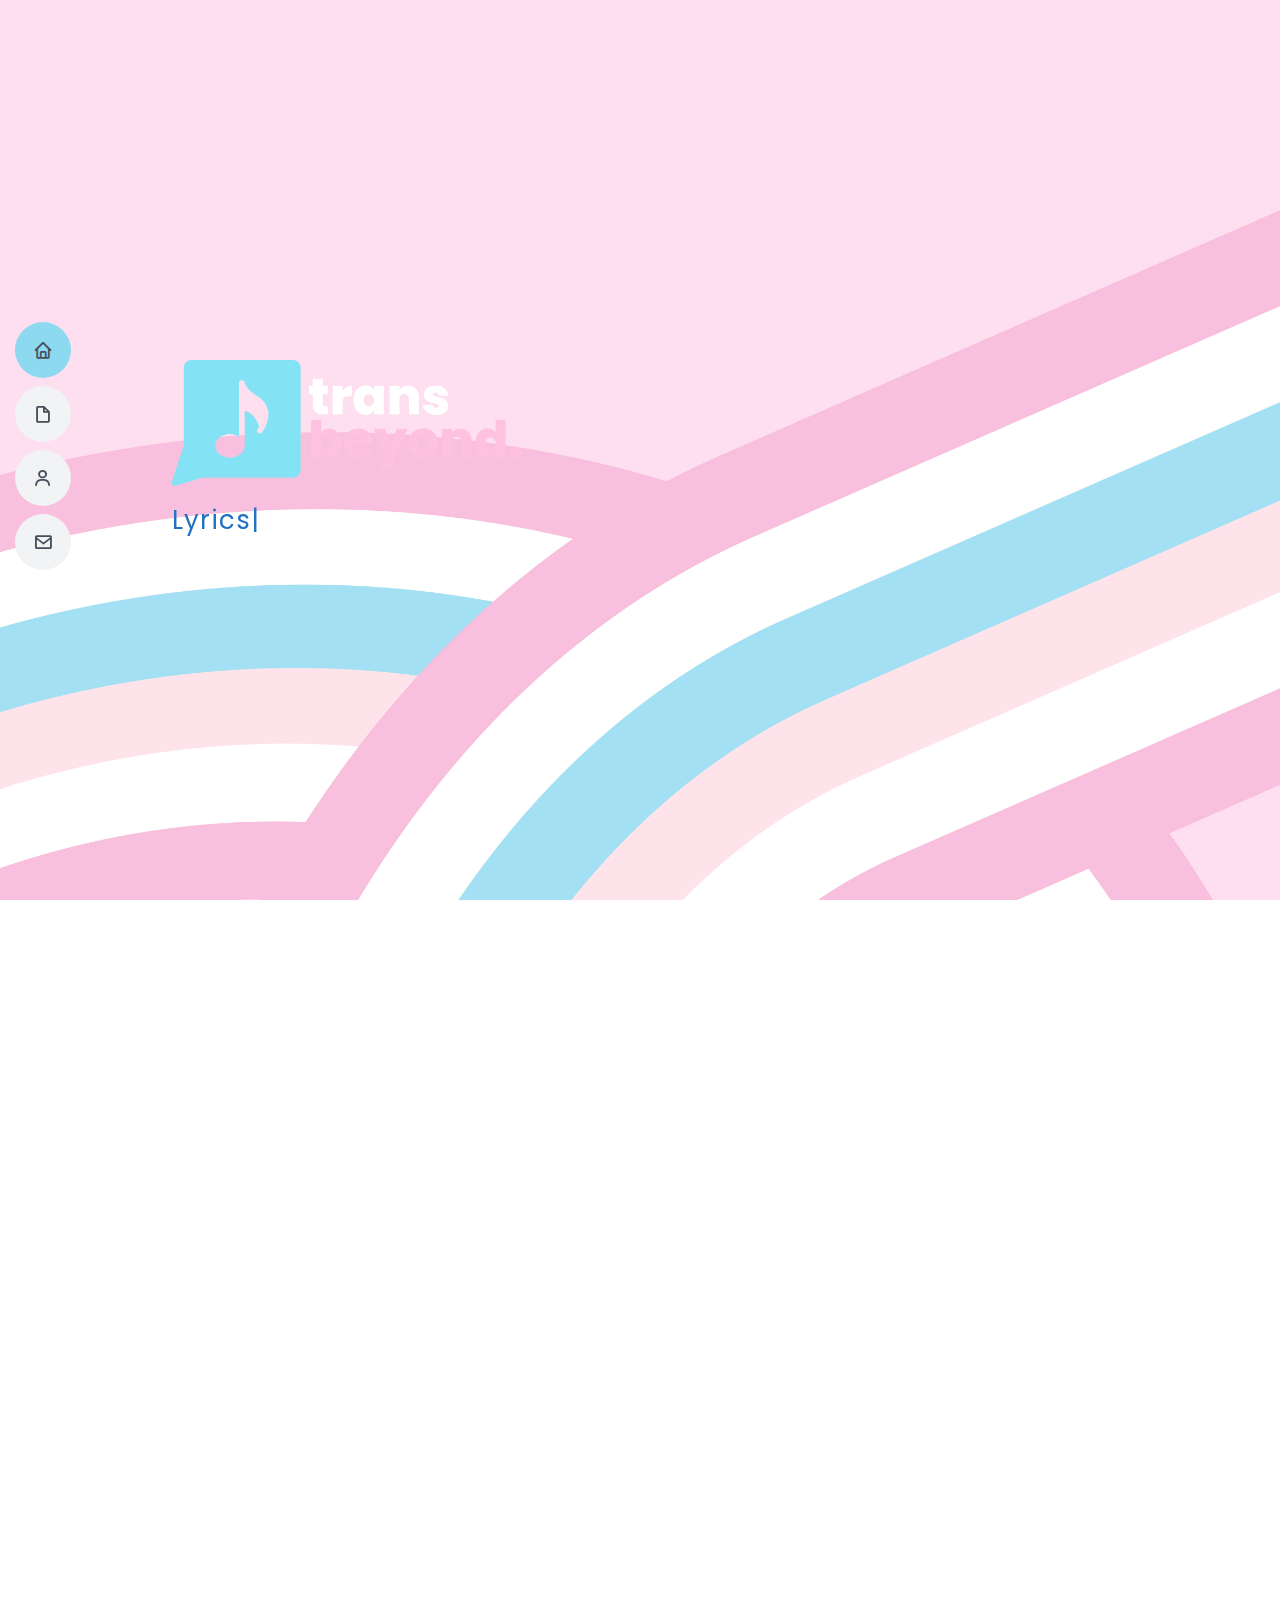
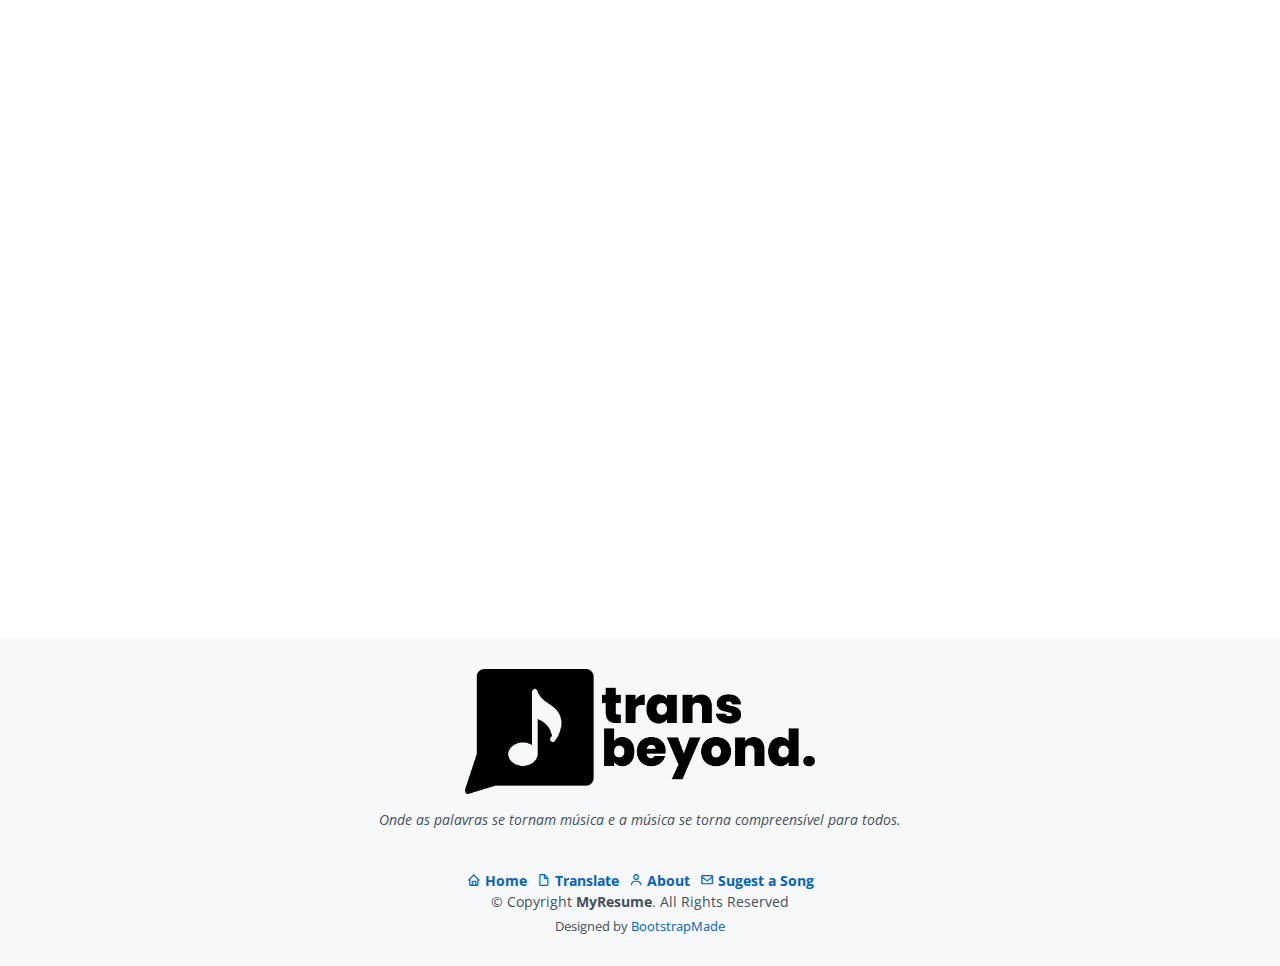
<file: index.html>
<!DOCTYPE html>
<html lang="en">

<head>
  <meta charset="utf-8">
  <meta content="width=device-width, initial-scale=1.0" name="viewport">

  <title>MyResume Bootstrap Template - Index</title>
  <meta content="" name="description">
  <meta content="" name="keywords">

  <!-- Favicons -->
  <link href="assets/img/favicon.png" rel="icon">
  <link href="assets/img/apple-touch-icon.png" rel="apple-touch-icon">

  <!-- Google Fonts -->
  <link href="https://fonts.googleapis.com/css?family=Open+Sans:300,300i,400,400i,600,600i,700,700i|Raleway:300,300i,400,400i,500,500i,600,600i,700,700i|Poppins:300,300i,400,400i,500,500i,600,600i,700,700i" rel="stylesheet">
  <link rel="preconnect" href="https://fonts.googleapis.com">
  <link rel="preconnect" href="https://fonts.gstatic.com" crossorigin>
  <link href="https://fonts.googleapis.com/css2?family=Bree+Serif&display=swap" rel="stylesheet">
  <link rel="preconnect" href="https://fonts.googleapis.com">
  <link rel="preconnect" href="https://fonts.gstatic.com" crossorigin>
  <link href="https://fonts.googleapis.com/css2?family=Roboto+Slab:wght@100;200;300;400;500;600;700;800;900&display=swap" rel="stylesheet">

  <!-- Vendor CSS Files -->
  <link href="assets/vendor/aos/aos.css" rel="stylesheet">
  <link href="assets/vendor/bootstrap/css/bootstrap.min.css" rel="stylesheet">
  <link href="assets/vendor/bootstrap-icons/bootstrap-icons.css" rel="stylesheet">
  <link href="assets/vendor/boxicons/css/boxicons.min.css" rel="stylesheet">
  <link href="assets/vendor/glightbox/css/glightbox.min.css" rel="stylesheet">
  <link href="assets/vendor/swiper/swiper-bundle.min.css" rel="stylesheet">

  <!-- Template Main CSS File -->
  <link href="assets/css/style.css" rel="stylesheet">

  <!-- =======================================================
  * Template Name: MyResume
  * Updated: Jun 13 2023 with Bootstrap v5.3.0
  * Template URL: https://bootstrapmade.com/free-html-bootstrap-template-my-resume/
  * Author: BootstrapMade.com
  * License: https://bootstrapmade.com/license/
  ======================================================== -->
</head>

<body>

  <!-- ======= Mobile nav toggle button ======= -->
  <!-- <button type="button" class="mobile-nav-toggle d-xl-none"><i class="bi bi-list mobile-nav-toggle"></i></button> -->
  <i class="bi bi-list mobile-nav-toggle d-lg-none"></i>
  <!-- ======= Header ======= -->
  <header id="header" class="d-flex flex-column justify-content-center">

    <nav id="navbar" class="navbar nav-menu">
      <ul>
        <li><a href="#hero" class="nav-link scrollto active"><i class="bx bx-home"></i> <span>Home</span></a></li>
        <li><a href="#translate" class="nav-link scrollto"><i class="bx bx-file-blank"></i> <span>Translate</span></a></li>
        <li><a href="#about" class="nav-link scrollto"><i class="bx bx-user"></i> <span>About</span></a></li>
        <li><a href="#sugest_a_song" class="nav-link scrollto"><i class="bx bx-envelope"></i> <span>Sugest a Song</span></a></li>
      </ul>
    </nav><!-- .nav-menu -->

  </header><!-- End Header -->

  <!-- ======= Hero Section ======= -->
  <section id="hero" class="d-flex flex-column justify-content-center">
    <div class="container" data-aos="zoom-in" data-aos-delay="100">
      <h1><img class="logo" src="assets/img/transbeyond-logo-1.png" alt=""></h1>
      <p><span class="typed" data-typed-items="Lyrics, Music, Translate, Language"></span></p>
    </div>
  </section><!-- End Hero -->

  <main id="main">

    <!-- ======= Resume Section ======= -->
    <section id="translate" class="translate">
      <div class="container d-flex" data-aos="fade-up">
        <div class="card" style="width: 18rem; margin-right: 2rem;">
          <img class="card-img-top" src="assets/img/maxresdefault.jpg" alt="Card image cap">
          <div class="card-body">
            <h5 class="card-title">I'm Still Standing</h5>
            <p class="card-text">Elton John</p>
            <a href="still-standing.html" class="btn btn-primary">Lyrics</a>
          </div>
        </div>
        <div class="card" style="width: 18rem; margin-right: 2rem;">
          <img class="card-img-top" src="assets/img/maxresdefault.jpg" alt="Card image cap">
          <div class="card-body">
            <h5 class="card-title">I'm Still Standing</h5>
            <p class="card-text">Elton John</p>
            <a href="still-standing.html" class="btn btn-primary">Lyrics</a>
          </div>
        </div>
        <div class="card" style="width: 18rem;">
          <img class="card-img-top" src="assets/img/maxresdefault.jpg" alt="Card image cap">
          <div class="card-body">
            <h5 class="card-title">I'm Still Standing</h5>
            <p class="card-text">Elton John</p>
            <a href="still-standing.html" class="btn btn-primary">Lyrics</a>
          </div>
        </div>
      </div>
    </section><!-- End Resume Section -->

    <!-- ======= About Section ======= -->
    <section id="about" class="about">
      <div class="container" data-aos="fade-up">

        <div class="section-title">
          <h2>About / Sobre</h2>
          <p>Bem-vindo ao Trans Beyond: seu destino definitivo para tradução de letras de músicas!<br> Seja você um amante de música que deseja entender as letras de suas canções favoritas ou um artista que busca conectar-se com uma audiência global, estamos aqui para ajudar.</p>
            
          <p>No Trans Beyond, acreditamos que a música é uma linguagem universal que une pessoas de diferentes culturas e origens.<br> No entanto, muitas vezes nos deparamos com a barreira do idioma ao tentar compreender completamente a mensagem transmitida por nossos artistas preferidos.<br> É por isso que criamos este site com o objetivo de tornar a música mais acessível e compreensível para todos.</p>
            
          <p>Trans Beyond: onde as palavras se tornam música e a música se torna compreensível para todos.<br> Junte-se a nós nessa jornada transcendente e descubra a beleza das letras de músicas em qualquer idioma!</p>
        </div>

      </div>
    </section><!-- End About Section -->

    <!-- ======= Contact Section ======= -->
    <section id="sugest_a_song" class="sugest_a_song">
      <div class="container" data-aos="fade-up">

        <div class="section-title">
          <h2>Sugest a Song</h2>
        </div>

        <div class="row mt-1">

          <div class="col-lg-4">
            <div class="info">
              <div class="address">
                <i class="bi bi-geo-alt"></i>
                <h4>Location:</h4>
                <p>RN-288 s/n, Nova, Caicó - RN</p>
              </div>

              <div class="email">
                <i class="bi bi-envelope"></i>
                <h4>Email:</h4>
                <p>transbeyond@mail.com</p>
              </div>

            </div>

          </div>

          <div class="col-lg-8 mt-5 mt-lg-0">

            <form action="forms/contact.php" method="post" role="form" class="php-email-form">
              <div class="row">
                <div class="col-md-6 form-group">
                  <input type="text" name="name" class="form-control" id="name" placeholder="Your Name" required>
                </div>
                <div class="col-md-6 form-group mt-3 mt-md-0">
                  <input type="email" class="form-control" name="email" id="email" placeholder="Your Email" required>
                </div>
              </div>
              <div class="form-group mt-3">
                <input type="text" class="form-control" name="subject" id="subject" placeholder="Name of the song" required>
              </div>
              <div class="my-3">
                <div class="loading">Loading</div>
                <div class="error-message"></div>
                <div class="sent-message">Your message has been sent. Thank you!</div>
              </div>
              <div class="text-center"><button class="button" type="submit">Send Message</button></div>
            </form>

          </div>

        </div>

      </div>
    </section><!-- End Contact Section -->

  </main><!-- End #main -->

  <!-- ======= Footer ======= -->
  <footer id="footer">
    <div class="container">
      <h3><img class="logo" src="assets/img/transbeyond-logo-3.png" alt=""></h3>
      <p>Onde as palavras se tornam música e a música se torna compreensível para todos.</p>
      <div class="d-flex">
        <a href="#hero" class="bold margin"><i class="bx bx-home"></i> <span>Home</span></a>
        <a href="#translate" class="bold margin"><i class="bx bx-file-blank"></i> <span>Translate</span></a>
        <a href="#about" class="bold margin"><i class="bx bx-user"></i> <span>About</span></a>
        <a href="#sugest_a_song" class="bold "><i class="bx bx-envelope"></i> <span>Sugest a Song</span></a>
      </div>
      <div class="copyright">
        &copy; Copyright <strong><span>MyResume</span></strong>. All Rights Reserved
      </div>
      <div class="credits">
        <!-- All the links in the footer should remain intact. -->
        <!-- You can delete the links only if you purchased the pro version. -->
        <!-- Licensing information: [license-url] -->
        <!-- Purchase the pro version with working PHP/AJAX contact form: https://bootstrapmade.com/free-html-bootstrap-template-my-resume/ -->
        Designed by <a href="https://bootstrapmade.com/">BootstrapMade</a>
      </div>
    </div>
  </footer><!-- End Footer -->

  <div id="preloader"></div>
  <a href="#" class="back-to-top d-flex align-items-center justify-content-center"><i class="bi bi-arrow-up-short"></i></a>

  <!-- Vendor JS Files -->
  <script src="assets/vendor/purecounter/purecounter_vanilla.js"></script>
  <script src="assets/vendor/aos/aos.js"></script>
  <script src="assets/vendor/bootstrap/js/bootstrap.bundle.min.js"></script>
  <script src="assets/vendor/glightbox/js/glightbox.min.js"></script>
  <script src="assets/vendor/isotope-layout/isotope.pkgd.min.js"></script>
  <script src="assets/vendor/swiper/swiper-bundle.min.js"></script>
  <script src="assets/vendor/typed.js/typed.umd.js"></script>
  <script src="assets/vendor/waypoints/noframework.waypoints.js"></script>
  <script src="assets/vendor/php-email-form/validate.js"></script>

  <!-- Template Main JS File -->
  <script src="assets/js/main.js"></script>

</body>

</html>
</file>
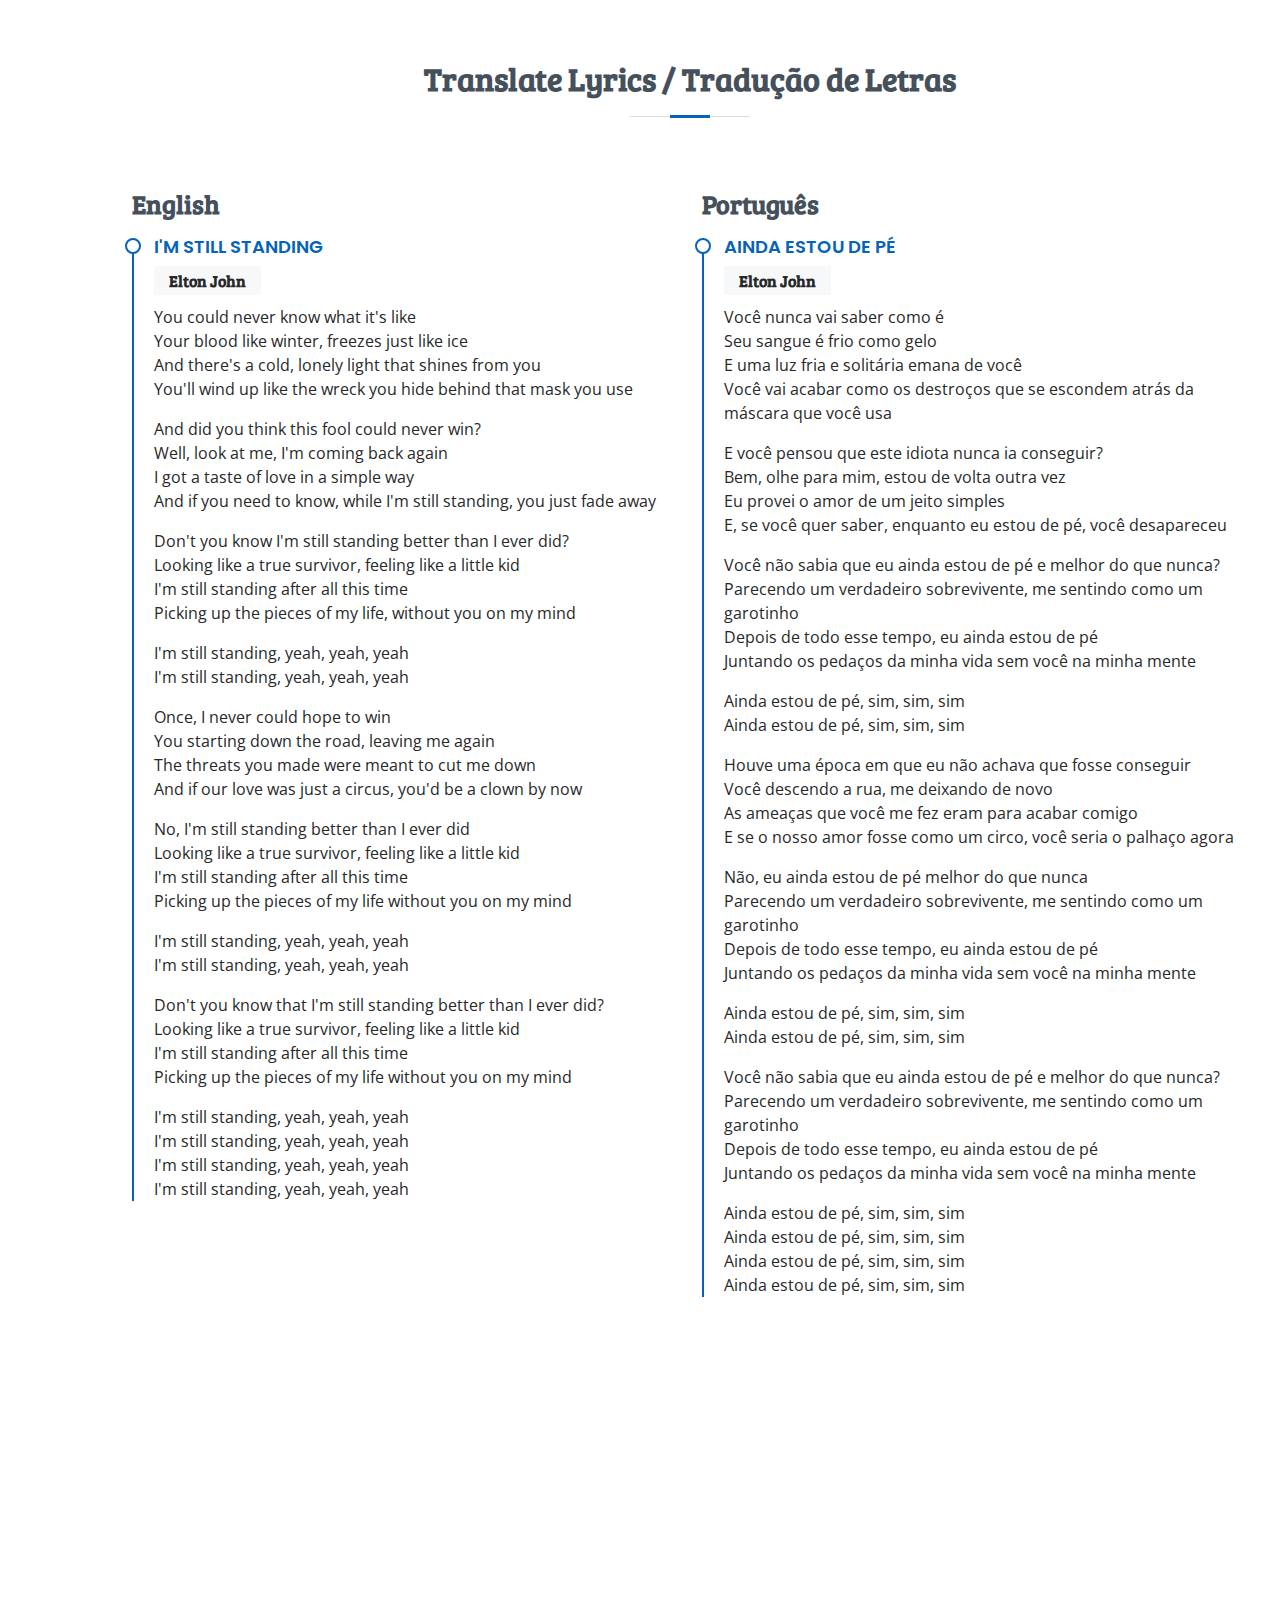
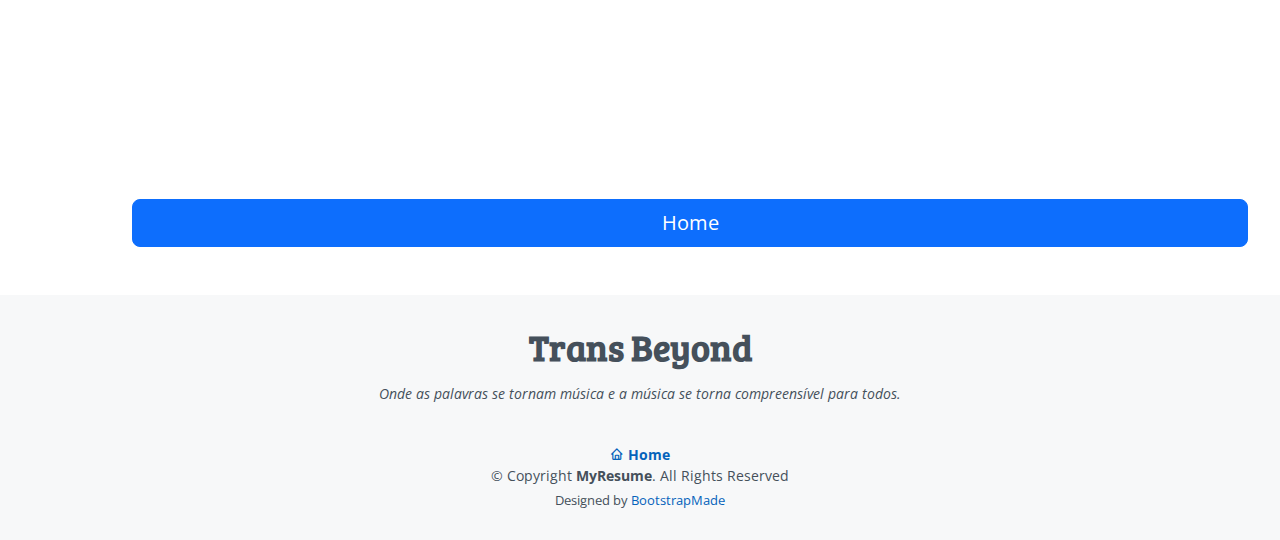
<file: still-standing.html>
<!DOCTYPE html>
<html lang="en">

<head>
  <meta charset="utf-8">
  <meta content="width=device-width, initial-scale=1.0" name="viewport">

  <title>MyResume Bootstrap Template - Index</title>
  <meta content="" name="description">
  <meta content="" name="keywords">

  <!-- Favicons -->
  <link href="assets/img/favicon.png" rel="icon">
  <link href="assets/img/apple-touch-icon.png" rel="apple-touch-icon">

  <!-- Google Fonts -->
  <link href="https://fonts.googleapis.com/css?family=Open+Sans:300,300i,400,400i,600,600i,700,700i|Raleway:300,300i,400,400i,500,500i,600,600i,700,700i|Poppins:300,300i,400,400i,500,500i,600,600i,700,700i" rel="stylesheet">
  <link rel="preconnect" href="https://fonts.googleapis.com">
  <link rel="preconnect" href="https://fonts.gstatic.com" crossorigin>
  <link href="https://fonts.googleapis.com/css2?family=Bree+Serif&display=swap" rel="stylesheet">
  <link rel="preconnect" href="https://fonts.googleapis.com">
  <link rel="preconnect" href="https://fonts.gstatic.com" crossorigin>
  <link href="https://fonts.googleapis.com/css2?family=Roboto+Slab:wght@100;200;300;400;500;600;700;800;900&display=swap" rel="stylesheet">

  <!-- Vendor CSS Files -->
  <link href="assets/vendor/aos/aos.css" rel="stylesheet">
  <link href="assets/vendor/bootstrap/css/bootstrap.min.css" rel="stylesheet">
  <link href="assets/vendor/bootstrap-icons/bootstrap-icons.css" rel="stylesheet">
  <link href="assets/vendor/boxicons/css/boxicons.min.css" rel="stylesheet">
  <link href="assets/vendor/glightbox/css/glightbox.min.css" rel="stylesheet">
  <link href="assets/vendor/swiper/swiper-bundle.min.css" rel="stylesheet">

  <!-- Template Main CSS File -->
  <link href="assets/css/style.css" rel="stylesheet">

  <!-- =======================================================
  * Template Name: MyResume
  * Updated: Jun 13 2023 with Bootstrap v5.3.0
  * Template URL: https://bootstrapmade.com/free-html-bootstrap-template-my-resume/
  * Author: BootstrapMade.com
  * License: https://bootstrapmade.com/license/
  ======================================================== -->
</head>

<body>

  <!-- ======= Mobile nav toggle button ======= -->
  <!-- <button type="button" class="mobile-nav-toggle d-xl-none"><i class="bi bi-list mobile-nav-toggle"></i></button> -->
  <i class="bi bi-list mobile-nav-toggle d-lg-none"></i>
  <main id="main">

    <!-- ======= Resume Section ======= -->
    <section id="resume" class="resume">
      <div class="container" data-aos="fade-up">

        <div class="section-title">
          <h2>Translate Lyrics / Tradução de Letras</h2>
        </div>

        <div class="row">
          <div class="col-lg-6">
            <h3 class="resume-title">English</h3>
            <div class="resume-item pb-0">
              <h4>I'm Still Standing</h4>
              <h5>Elton John</h5>
              <p>
                You could never know what it's like<br>
                Your blood like winter, freezes just like ice<br>
                And there's a cold, lonely light that shines from you<br>
                You'll wind up like the wreck you hide behind that mask you use<br>
              </p>
              <p>
                And did you think this fool could never win?<br>
                Well, look at me, I'm coming back again<br>
                I got a taste of love in a simple way<br>
                And if you need to know, while I'm still standing, you just fade away<br>
              </p>
              <p>
                Don't you know I'm still standing better than I ever did?<br>
                Looking like a true survivor, feeling like a little kid<br>
                I'm still standing after all this time<br>
                Picking up the pieces of my life, without you on my mind<br>
              </p>
              <p>
                I'm still standing, yeah, yeah, yeah<br>
                I'm still standing, yeah, yeah, yeah<br>
              </p>
              <p>
                Once, I never could hope to win<br>
                You starting down the road, leaving me again<br>
                The threats you made were meant to cut me down<br>
                And if our love was just a circus, you'd be a clown by now<br>
              </p>
              <p>
                No, I'm still standing better than I ever did<br>
                Looking like a true survivor, feeling like a little kid<br>
                I'm still standing after all this time<br>
                Picking up the pieces of my life without you on my mind<br>
              </p>
              <p>
                I'm still standing, yeah, yeah, yeah<br>
                I'm still standing, yeah, yeah, yeah<br>
              </p>
              <p>
                Don't you know that I'm still standing better than I ever did?<br>
                Looking like a true survivor, feeling like a little kid<br>
                I'm still standing after all this time<br>
                Picking up the pieces of my life without you on my mind<br>
              </p>
              <p>
                I'm still standing, yeah, yeah, yeah<br>
                I'm still standing, yeah, yeah, yeah<br>
                I'm still standing, yeah, yeah, yeah<br>
                I'm still standing, yeah, yeah, yeah<br>
              </p>
            </div>
          </div>

          <div class="col-lg-6">
            <h3 class="resume-title">Português</h3>
            <div class="resume-item">
              <h4>Ainda Estou de Pé</h4>
              <h5>Elton John</h5>
              <p>
                Você nunca vai saber como é<br>
                Seu sangue é frio como gelo<br>
                E uma luz fria e solitária emana de você<br>
                Você vai acabar como os destroços que se escondem atrás da máscara que você usa<br>
              </p>
              <p>
                E você pensou que este idiota nunca ia conseguir?<br>
                Bem, olhe para mim, estou de volta outra vez<br>
                Eu provei o amor de um jeito simples<br>
                E, se você quer saber, enquanto eu estou de pé, você desapareceu<br>
              </p>
              <p>
                Você não sabia que eu ainda estou de pé e melhor do que nunca?<br>
                Parecendo um verdadeiro sobrevivente, me sentindo como um garotinho<br>
                Depois de todo esse tempo, eu ainda estou de pé<br>
                Juntando os pedaços da minha vida sem você na minha mente<br>
              </p>
              <p>
                Ainda estou de pé, sim, sim, sim<br>
                Ainda estou de pé, sim, sim, sim<br>
              </p>
              <p>
                Houve uma época em que eu não achava que fosse conseguir<br>
                Você descendo a rua, me deixando de novo<br>
                As ameaças que você me fez eram para acabar comigo<br>
                E se o nosso amor fosse como um circo, você seria o palhaço agora<br>
              </p>
              <p>
                Não, eu ainda estou de pé melhor do que nunca<br>
                Parecendo um verdadeiro sobrevivente, me sentindo como um garotinho<br>
                Depois de todo esse tempo, eu ainda estou de pé<br>
                Juntando os pedaços da minha vida sem você na minha mente<br>
              </p>
              <p>
                Ainda estou de pé, sim, sim, sim<br>
                Ainda estou de pé, sim, sim, sim<br>
              </p>
              <p>
                Você não sabia que eu ainda estou de pé e melhor do que nunca?<br>
                Parecendo um verdadeiro sobrevivente, me sentindo como um garotinho<br>
                Depois de todo esse tempo, eu ainda estou de pé<br>
                Juntando os pedaços da minha vida sem você na minha mente<br>
              </p>
              <p>
                Ainda estou de pé, sim, sim, sim<br>
                Ainda estou de pé, sim, sim, sim<br>
                Ainda estou de pé, sim, sim, sim<br>
                Ainda estou de pé, sim, sim, sim<br>
              </p>
            </div>
          </div>
        </div>

      </div>
    </section><!-- End Resume Section -->

    <div class="container">
      <iframe width="100%" height="420" src="https://www.youtube.com/embed/ZHwVBirqD2s" title="Elton John - I&#39;m Still Standing" frameborder="0" allow="accelerometer; autoplay; clipboard-write; encrypted-media; gyroscope; picture-in-picture; web-share" allowfullscreen></iframe>
      <a href="index.html" class="btn btn-primary btn-lg btn-block mb-5" style="width: 100%;">Home</a>
    </div>

  </main><!-- End #main -->

  <!-- ======= Footer ======= -->
  <footer id="footer">
    <div class="container">
      <h3>Trans Beyond</h3>
      <p>Onde as palavras se tornam música e a música se torna compreensível para todos.</p>
      <div class="d-flex">
        <a href="index.html#hero" class="bold "><i class="bx bx-home"></i> <span>Home</span></a>
      </div>
      <div class="copyright">
        &copy; Copyright <strong><span>MyResume</span></strong>. All Rights Reserved
      </div>
      <div class="credits">
        <!-- All the links in the footer should remain intact. -->
        <!-- You can delete the links only if you purchased the pro version. -->
        <!-- Licensing information: [license-url] -->
        <!-- Purchase the pro version with working PHP/AJAX contact form: https://bootstrapmade.com/free-html-bootstrap-template-my-resume/ -->
        Designed by <a href="https://bootstrapmade.com/">BootstrapMade</a>
      </div>
    </div>
  </footer><!-- End Footer -->

  <div id="preloader"></div>
  <a href="#" class="back-to-top d-flex align-items-center justify-content-center"><i class="bi bi-arrow-up-short"></i></a>

  <!-- Vendor JS Files -->
  <script src="assets/vendor/purecounter/purecounter_vanilla.js"></script>
  <script src="assets/vendor/aos/aos.js"></script>
  <script src="assets/vendor/bootstrap/js/bootstrap.bundle.min.js"></script>
  <script src="assets/vendor/glightbox/js/glightbox.min.js"></script>
  <script src="assets/vendor/isotope-layout/isotope.pkgd.min.js"></script>
  <script src="assets/vendor/swiper/swiper-bundle.min.js"></script>
  <script src="assets/vendor/typed.js/typed.umd.js"></script>
  <script src="assets/vendor/waypoints/noframework.waypoints.js"></script>
  <script src="assets/vendor/php-email-form/validate.js"></script>

  <!-- Template Main JS File -->
  <script src="assets/js/main.js"></script>

</body>

</html>
</file>
<file: assets/css/style.css>
/**
* Template Name: MyResume
* Updated: Jun 13 2023 with Bootstrap v5.3.0
* Template URL: https://bootstrapmade.com/free-html-bootstrap-template-my-resume/
* Author: BootstrapMade.com
* License: https://bootstrapmade.com/license/
*/

/*--------------------------------------------------------------
# General
--------------------------------------------------------------*/
body {
  font-family: "Open Sans", sans-serif;
  color: #272829;
}

a {
  color: #0563bb;
  text-decoration: none;
}

a:hover {
  color: #067ded;
  text-decoration: none;
}

h1,
h2,
h3,
h4,
h5,
h6 {
  font-family: 'Bree Serif', serif;
}

/*--------------------------------------------------------------
# Back to top button
--------------------------------------------------------------*/
.back-to-top {
  position: fixed;
  visibility: hidden;
  opacity: 0;
  right: 15px;
  bottom: 15px;
  z-index: 996;
  background: #0563bb;
  width: 40px;
  height: 40px;
  border-radius: 50px;
  transition: all 0.4s;
}

.back-to-top i {
  font-size: 28px;
  color: #fff;
  line-height: 0;
}

.back-to-top:hover {
  background: #0678e3;
  color: #fff;
}

.back-to-top.active {
  visibility: visible;
  opacity: 1;
}

/*--------------------------------------------------------------
# Preloader
--------------------------------------------------------------*/
#preloader {
  position: fixed;
  top: 0;
  left: 0;
  right: 0;
  bottom: 0;
  z-index: 9999;
  overflow: hidden;
  background: #fff;
}

#preloader:before {
  content: "";
  position: fixed;
  top: calc(50% - 30px);
  left: calc(50% - 30px);
  border: 6px solid #0563bb;
  border-top-color: #fff;
  border-bottom-color: #fff;
  border-radius: 50%;
  width: 60px;
  height: 60px;
  animation: animate-preloader 1s linear infinite;
}

@keyframes animate-preloader {
  0% {
    transform: rotate(0deg);
  }

  100% {
    transform: rotate(360deg);
  }
}

/*--------------------------------------------------------------
# Disable aos animation delay on mobile devices
--------------------------------------------------------------*/
@media screen and (max-width: 768px) {
  [data-aos-delay] {
    transition-delay: 0 !important;
  }
}

/*--------------------------------------------------------------
# Header
--------------------------------------------------------------*/
.logo {
  width: 350px;
}

.button {
  font-family: "Poppins", sans-serif;
  font-weight: 500;
  font-size: 14px;
  letter-spacing: 1px;
  display: inline-block;
  padding: 10px 32px;
  border-radius: 50px;
  transition: 0.5s;
  margin: 10px;
  border: 2px solid #0563bb;
  color: #0563bb;
}

#header {
  position: fixed;
  top: 0;
  left: 0;
  bottom: 0;
  z-index: 9997;
  transition: all 0.5s;
  padding: 15px;
  overflow-y: auto;
}

@media (max-width: 991px) {
  #header {
    width: 300px;
    background: #fff;
    border-right: 1px solid #e6e9ec;
    left: -300px;
  }
}

@media (min-width: 991px) {
  #main {
    margin-left: 100px;
  }
}

/*--------------------------------------------------------------
# Navigation Menu
--------------------------------------------------------------*/
/**
* Desktop Navigation 
*/
.d-flex {
  display: flex;
  justify-content: center;
  align-items: center;
}

.bold {
  font-weight: bold;
}

.margin {
  margin-right: 10px;
}

.nav-menu {
  padding: 0;
  display: block;
}

.nav-menu * {
  margin: 0;
  padding: 0;
  list-style: none;
}

.nav-menu>ul>li {
  position: relative;
  white-space: nowrap;
}

.nav-menu a,
.nav-menu a:focus {
  display: flex;
  align-items: center;
  color: #45505b;
  padding: 10px 18px;
  margin-bottom: 8px;
  transition: 0.3s;
  font-size: 15px;
  border-radius: 50px;
  background: #f2f3f5;
  height: 56px;
  width: 100%;
  overflow: hidden;
  transition: 0.3s;
}

.nav-menu a i,
.nav-menu a:focus i {
  font-size: 20px;
}

.nav-menu a span,
.nav-menu a:focus span {
  padding: 0 5px 0 7px;
  color: #45505b;
}

@media (min-width: 992px) {

  .nav-menu a,
  .nav-menu a:focus {
    width: 56px;
  }

  .nav-menu a span,
  .nav-menu a:focus span {
    display: none;
    color: #fff;
  }
}

.nav-menu a:hover,
.nav-menu .active,
.nav-menu .active:focus,
.nav-menu li:hover>a {
  color: #45505B;
  background: #8DD9F0;
}

.nav-menu a:hover span,
.nav-menu .active span,
.nav-menu .active:focus span,
.nav-menu li:hover>a span {
  color: #45505B;
}

.nav-menu a:hover,
.nav-menu li:hover>a {
  width: 100%;
  color: #45505B;
}

.nav-menu a:hover span,
.nav-menu li:hover>a span {
  display: block;
}

/**
* Mobile Navigation 
*/
.mobile-nav-toggle {
  position: fixed;
  right: 10px;
  top: 10px;
  z-index: 9998;
  border: 0;
  background: none;
  font-size: 28px;
  transition: all 0.4s;
  outline: none !important;
  line-height: 0;
  cursor: pointer;
  border-radius: 50px;
  padding: 5px;
}

.mobile-nav-toggle i {
  color: #45505b;
}

.mobile-nav-active {
  overflow: hidden;
}

.mobile-nav-active #header {
  left: 0;
}

.mobile-nav-active .mobile-nav-toggle {
  color: #45505b;
  background-color: #2372C1;
}

/*--------------------------------------------------------------
# Hero Section
--------------------------------------------------------------*/
#hero {
  width: 100%;
  height: 100vh;
  background: url("../img/hero-bg.jpg") top right no-repeat;
  background-size: cover;
  position: relative;
}

@media (min-width: 992px) {
  #hero {
    padding-left: 160px;
  }
}

#hero:before {
  content: "";
  background: rgba(255, 255, 255, 0.2);
  position: absolute;
  bottom: 0;
  top: 0;
  left: 0;
  right: 0;
}

#hero h1 {
  margin: 0;
  font-size: 64px;
  font-weight: 700;
  line-height: 56px;
  color: #45505b;
}

#hero p {
  color: #45505b;
  margin: 15px 0 0 0;
  font-size: 26px;
  font-family: "Poppins", sans-serif;
}

#hero p span {
  color: #2372C1;
  letter-spacing: 1px;
}

#hero .social-links {
  margin-top: 30px;
}

#hero .social-links a {
  font-size: 24px;
  display: inline-block;
  color: #45505b;
  line-height: 1;
  margin-right: 20px;
  transition: 0.3s;
}

#hero .social-links a:hover {
  color: #0563bb;
}

@media (max-width: 992px) {
  #hero {
    text-align: center;
  }

  #hero h1 {
    font-size: 32px;
    line-height: 36px;
  }

  #hero p {
    margin-top: 10px;
    font-size: 20px;
    line-height: 24px;
  }
}

/*--------------------------------------------------------------
# Sections General
--------------------------------------------------------------*/
section {
  padding: 60px 0;
  overflow: hidden;
}

.section-title {
  text-align: center;
  padding-bottom: 30px;
}

.section-title h2 {
  font-size: 32px;
  font-weight: bold;
  margin-bottom: 20px;
  padding-bottom: 20px;
  position: relative;
  color: #45505b;
}

.section-title h2::before {
  content: "";
  position: absolute;
  display: block;
  width: 120px;
  height: 1px;
  background: #ddd;
  bottom: 1px;
  left: calc(50% - 60px);
}

.section-title h2::after {
  content: "";
  position: absolute;
  display: block;
  width: 40px;
  height: 3px;
  background: #0563bb;
  bottom: 0;
  left: calc(50% - 20px);
}

.section-title p {
  margin-bottom: 0;
}

/*--------------------------------------------------------------
# About
--------------------------------------------------------------*/
.about .content h3 {
  font-weight: 700;
  font-size: 26px;
  color: #728394;
}

.about .content ul {
  list-style: none;
  padding: 0;
}

.about .content ul li {
  margin-bottom: 20px;
  display: flex;
  align-items: center;
}

.about .content ul strong {
  margin-right: 10px;
}

.about .content ul i {
  font-size: 16px;
  margin-right: 5px;
  color: #0563bb;
  line-height: 0;
}

.about .content p:last-child {
  margin-bottom: 0;
}

/*--------------------------------------------------------------
# Facts
--------------------------------------------------------------*/
.facts .count-box {
  padding: 30px 30px 25px 30px;
  margin-top: 30px;
  width: 100%;
  position: relative;
  text-align: center;
  background: #fff;
}

.facts .count-box i {
  position: absolute;
  top: -25px;
  left: 50%;
  transform: translateX(-50%);
  font-size: 24px;
  background: #0563bb;
  color: #fff;
  border-radius: 50px;
  display: inline-flex;
  align-items: center;
  justify-content: center;
  width: 48px;
  height: 48px;
}

.facts .count-box span {
  font-size: 36px;
  display: block;
  font-weight: 600;
  color: #011426;
}

.facts .count-box p {
  padding: 0;
  margin: 0;
  font-family: "Raleway", sans-serif;
  font-size: 14px;
}

/*--------------------------------------------------------------
# Akills
--------------------------------------------------------------*/
.skills .progress {
  height: 60px;
  display: block;
  background: none;
  border-radius: 0;
}

.skills .progress .skill {
  padding: 10px 0;
  margin: 0;
  text-transform: uppercase;
  display: block;
  font-weight: 600;
  font-family: "Poppins", sans-serif;
  color: #45505b;
}

.skills .progress .skill .val {
  float: right;
  font-style: normal;
}

.skills .progress-bar-wrap {
  background: #f2f3f5;
}

.skills .progress-bar {
  width: 1px;
  height: 10px;
  transition: 0.9s;
  background-color: #0563bb;
}

/*--------------------------------------------------------------
# Resume
--------------------------------------------------------------*/
.resume .resume-title {
  font-size: 26px;
  font-weight: 700;
  margin-top: 20px;
  margin-bottom: 20px;
  color: #45505b;
}

.resume .resume-item {
  padding: 0 0 20px 20px;
  margin-top: -2px;
  border-left: 2px solid #0563bb;
  position: relative;
}

.resume .resume-item h4 {
  line-height: 18px;
  font-size: 18px;
  font-weight: 600;
  text-transform: uppercase;
  font-family: "Poppins", sans-serif;
  color: #0563bb;
  margin-bottom: 10px;
}

.resume .resume-item h5 {
  font-size: 16px;
  background: #f7f8f9;
  padding: 5px 15px;
  display: inline-block;
  font-weight: 600;
  margin-bottom: 10px;
}

.resume .resume-item ul {
  padding-left: 20px;
}

.resume .resume-item ul li {
  padding-bottom: 10px;
}

.resume .resume-item:last-child {
  padding-bottom: 0;
}

.resume .resume-item::before {
  content: "";
  position: absolute;
  width: 16px;
  height: 16px;
  border-radius: 50px;
  left: -9px;
  top: 0;
  background: #fff;
  border: 2px solid #0563bb;
}

/*--------------------------------------------------------------
# Portfolio
--------------------------------------------------------------*/
.portfolio .portfolio-item {
  margin-bottom: 30px;
}

.portfolio #portfolio-flters {
  padding: 0;
  margin: 0 auto 25px auto;
  list-style: none;
  text-align: center;
  background: #fff;
  border-radius: 50px;
  padding: 2px 15px;
}

.portfolio #portfolio-flters li {
  cursor: pointer;
  display: inline-block;
  padding: 10px 15px;
  font-size: 14px;
  font-weight: 600;
  line-height: 1;
  text-transform: uppercase;
  color: #272829;
  margin-bottom: 5px;
  transition: all 0.3s ease-in-out;
}

.portfolio #portfolio-flters li:hover,
.portfolio #portfolio-flters li.filter-active {
  color: #0563bb;
}

.portfolio #portfolio-flters li:last-child {
  margin-right: 0;
}

.portfolio .portfolio-wrap {
  transition: 0.3s;
  position: relative;
  overflow: hidden;
  z-index: 1;
  background: rgba(69, 80, 91, 0.8);
}

.portfolio .portfolio-wrap::before {
  content: "";
  background: rgba(255, 255, 255, 0.7);
  position: absolute;
  left: 30px;
  right: 30px;
  top: 30px;
  bottom: 30px;
  transition: all ease-in-out 0.3s;
  z-index: 2;
  opacity: 0;
}

.portfolio .portfolio-wrap .portfolio-info {
  opacity: 0;
  position: absolute;
  top: 0;
  left: 0;
  right: 0;
  bottom: 0;
  text-align: center;
  z-index: 3;
  transition: all ease-in-out 0.3s;
  display: flex;
  flex-direction: column;
  justify-content: center;
  align-items: center;
}

.portfolio .portfolio-wrap .portfolio-info::before {
  display: block;
  content: "";
  width: 48px;
  height: 48px;
  position: absolute;
  top: 35px;
  left: 35px;
  border-top: 3px solid #d7dce1;
  border-left: 3px solid #d7dce1;
  transition: all 0.5s ease 0s;
  z-index: 9994;
}

.portfolio .portfolio-wrap .portfolio-info::after {
  display: block;
  content: "";
  width: 48px;
  height: 48px;
  position: absolute;
  bottom: 35px;
  right: 35px;
  border-bottom: 3px solid #d7dce1;
  border-right: 3px solid #d7dce1;
  transition: all 0.5s ease 0s;
  z-index: 9994;
}

.portfolio .portfolio-wrap .portfolio-info h4 {
  font-size: 20px;
  color: #45505b;
  font-weight: 600;
}

.portfolio .portfolio-wrap .portfolio-info p {
  color: #45505b;
  font-size: 14px;
  text-transform: uppercase;
  padding: 0;
  margin: 0;
}

.portfolio .portfolio-wrap .portfolio-links {
  text-align: center;
  z-index: 4;
}

.portfolio .portfolio-wrap .portfolio-links a {
  color: #45505b;
  margin: 0 2px;
  font-size: 28px;
  display: inline-block;
  transition: 0.3s;
}

.portfolio .portfolio-wrap .portfolio-links a:hover {
  color: #148af9;
}

.portfolio .portfolio-wrap:hover::before {
  top: 0;
  left: 0;
  right: 0;
  bottom: 0;
  opacity: 1;
}

.portfolio .portfolio-wrap:hover .portfolio-info {
  opacity: 1;
}

.portfolio .portfolio-wrap:hover .portfolio-info::before {
  top: 15px;
  left: 15px;
}

.portfolio .portfolio-wrap:hover .portfolio-info::after {
  bottom: 15px;
  right: 15px;
}

/*--------------------------------------------------------------
# Portfolio Details
--------------------------------------------------------------*/
.portfolio-details {
  padding-top: 40px;
}

.portfolio-details .portfolio-details-slider img {
  width: 100%;
}

.portfolio-details .portfolio-details-slider .swiper-pagination {
  margin-top: 20px;
  position: relative;
}

.portfolio-details .portfolio-details-slider .swiper-pagination .swiper-pagination-bullet {
  width: 12px;
  height: 12px;
  background-color: #fff;
  opacity: 1;
  border: 1px solid #0563bb;
}

.portfolio-details .portfolio-details-slider .swiper-pagination .swiper-pagination-bullet-active {
  background-color: #0563bb;
}

.portfolio-details .portfolio-info {
  padding: 30px;
  box-shadow: 0px 0 30px rgba(69, 80, 91, 0.08);
}

.portfolio-details .portfolio-info h3 {
  font-size: 22px;
  font-weight: 700;
  margin-bottom: 20px;
  padding-bottom: 20px;
  border-bottom: 1px solid #eee;
}

.portfolio-details .portfolio-info ul {
  list-style: none;
  padding: 0;
  font-size: 15px;
}

.portfolio-details .portfolio-info ul li+li {
  margin-top: 10px;
}

.portfolio-details .portfolio-description {
  padding-top: 30px;
}

.portfolio-details .portfolio-description h2 {
  font-size: 26px;
  font-weight: 700;
  margin-bottom: 20px;
}

.portfolio-details .portfolio-description p {
  padding: 0;
}

/*--------------------------------------------------------------
# Services
--------------------------------------------------------------*/
.services .icon-box {
  text-align: center;
  padding: 70px 20px 80px 20px;
  transition: all ease-in-out 0.3s;
  background: #fff;
  box-shadow: 0px 5px 90px 0px rgba(110, 123, 131, 0.05);
}

.services .icon-box .icon {
  margin: 0 auto;
  width: 100px;
  height: 100px;
  display: flex;
  align-items: center;
  justify-content: center;
  transition: ease-in-out 0.3s;
  position: relative;
}

.services .icon-box .icon i {
  font-size: 36px;
  transition: 0.5s;
  position: relative;
}

.services .icon-box .icon svg {
  position: absolute;
  top: 0;
  left: 0;
}

.services .icon-box .icon svg path {
  transition: 0.5s;
  fill: #f5f5f5;
}

.services .icon-box h4 {
  font-weight: 600;
  margin: 10px 0 15px 0;
  font-size: 22px;
}

.services .icon-box h4 a {
  color: #45505b;
  transition: ease-in-out 0.3s;
}

.services .icon-box p {
  line-height: 24px;
  font-size: 14px;
  margin-bottom: 0;
}

.services .icon-box:hover {
  border-color: #fff;
  box-shadow: 0px 0 35px 0 rgba(0, 0, 0, 0.08);
}

.services .iconbox-blue i {
  color: #47aeff;
}

.services .iconbox-blue:hover .icon i {
  color: #fff;
}

.services .iconbox-blue:hover .icon path {
  fill: #47aeff;
}

.services .iconbox-orange i {
  color: #ffa76e;
}

.services .iconbox-orange:hover .icon i {
  color: #fff;
}

.services .iconbox-orange:hover .icon path {
  fill: #ffa76e;
}

.services .iconbox-pink i {
  color: #e80368;
}

.services .iconbox-pink:hover .icon i {
  color: #fff;
}

.services .iconbox-pink:hover .icon path {
  fill: #e80368;
}

.services .iconbox-yellow i {
  color: #ffbb2c;
}

.services .iconbox-yellow:hover .icon i {
  color: #fff;
}

.services .iconbox-yellow:hover .icon path {
  fill: #ffbb2c;
}

.services .iconbox-red i {
  color: #ff5828;
}

.services .iconbox-red:hover .icon i {
  color: #fff;
}

.services .iconbox-red:hover .icon path {
  fill: #ff5828;
}

.services .iconbox-teal i {
  color: #11dbcf;
}

.services .iconbox-teal:hover .icon i {
  color: #fff;
}

.services .iconbox-teal:hover .icon path {
  fill: #11dbcf;
}

/*--------------------------------------------------------------
# Testimonials
--------------------------------------------------------------*/
.testimonials .section-header {
  margin-bottom: 40px;
}

.testimonials .testimonials-carousel,
.testimonials .testimonials-slider {
  overflow: hidden;
}

.testimonials .testimonial-item {
  text-align: center;
}

.testimonials .testimonial-item .testimonial-img {
  width: 120px;
  border-radius: 50%;
  border: 4px solid #fff;
  margin: 0 auto;
}

.testimonials .testimonial-item h3 {
  font-size: 20px;
  font-weight: bold;
  margin: 10px 0 5px 0;
  color: #111;
}

.testimonials .testimonial-item h4 {
  font-size: 14px;
  color: #999;
  margin: 0 0 15px 0;
}

.testimonials .testimonial-item .quote-icon-left,
.testimonials .testimonial-item .quote-icon-right {
  color: #90c8fc;
  font-size: 26px;
}

.testimonials .testimonial-item .quote-icon-left {
  display: inline-block;
  left: -5px;
  position: relative;
}

.testimonials .testimonial-item .quote-icon-right {
  display: inline-block;
  right: -5px;
  position: relative;
  top: 10px;
}

.testimonials .testimonial-item p {
  font-style: italic;
  margin: 0 auto 15px auto;
}

.testimonials .swiper-pagination {
  margin-top: 20px;
  position: relative;
}

.testimonials .swiper-pagination .swiper-pagination-bullet {
  width: 12px;
  height: 12px;
  background-color: #fff;
  opacity: 1;
  border: 1px solid #0563bb;
}

.testimonials .swiper-pagination .swiper-pagination-bullet-active {
  background-color: #0563bb;
}

@media (min-width: 992px) {
  .testimonials .testimonial-item p {
    width: 80%;
  }
}

/*--------------------------------------------------------------
# Contact
--------------------------------------------------------------*/
.contact .info {
  width: 100%;
  background: #fff;
}

.contact .info i {
  font-size: 20px;
  color: #0563bb;
  float: left;
  width: 44px;
  height: 44px;
  background: #eef7ff;
  display: flex;
  justify-content: center;
  align-items: center;
  border-radius: 50px;
  transition: all 0.3s ease-in-out;
}

.contact .info h4 {
  padding: 0 0 0 60px;
  font-size: 22px;
  font-weight: 600;
  margin-bottom: 5px;
  color: #45505b;
}

.contact .info p {
  padding: 0 0 0 60px;
  margin-bottom: 0;
  font-size: 14px;
  color: #728394;
}

.contact .info .email,
.contact .info .phone {
  margin-top: 40px;
}

.contact .info .email:hover i,
.contact .info .address:hover i,
.contact .info .phone:hover i {
  background: #0563bb;
  color: #fff;
}

.contact .php-email-form {
  width: 100%;
  background: #fff;
}

.contact .php-email-form .form-group {
  padding-bottom: 8px;
}

.contact .php-email-form .error-message {
  display: none;
  color: #fff;
  background: #ed3c0d;
  text-align: left;
  padding: 15px;
  font-weight: 600;
}

.contact .php-email-form .error-message br+br {
  margin-top: 25px;
}

.contact .php-email-form .sent-message {
  display: none;
  color: #fff;
  background: #18d26e;
  text-align: center;
  padding: 15px;
  font-weight: 600;
}

.contact .php-email-form .loading {
  display: none;
  background: #fff;
  text-align: center;
  padding: 15px;
}

.contact .php-email-form .loading:before {
  content: "";
  display: inline-block;
  border-radius: 50%;
  width: 24px;
  height: 24px;
  margin: 0 10px -6px 0;
  border: 3px solid #18d26e;
  border-top-color: #eee;
  animation: animate-loading 1s linear infinite;
}

.contact .php-email-form input,
.contact .php-email-form textarea {
  border-radius: 4px;
  box-shadow: none;
  font-size: 14px;
}

.contact .php-email-form input[type=text],
.contact .php-email-form input[type=email] {
  height: 44px;
}

.contact .php-email-form textarea {
  padding: 10px 12px;
}

.contact .php-email-form button[type=submit] {
  background: #0563bb;
  border: 0;
  padding: 10px 35px;
  color: #fff;
  transition: 0.4s;
  border-radius: 50px;
}

.contact .php-email-form button[type=submit]:hover {
  background: #0678e3;
}

@keyframes animate-loading {
  0% {
    transform: rotate(0deg);
  }

  100% {
    transform: rotate(360deg);
  }
}

/*--------------------------------------------------------------
# Footer
--------------------------------------------------------------*/
#footer {
  background: #f7f8f9;
  color: #45505b;
  font-size: 14px;
  text-align: center;
  padding: 30px 0;
}

#footer h3 {
  font-size: 36px;
  font-weight: 700;
  position: relative;
  font-family: 'Bree Serif', serif;
  padding: 0;
  margin: 0 0 15px 0;
}

#footer p {
  font-size: 15;
  font-style: italic;
  padding: 0;
  margin: 0 0 40px 0;
}

#footer .social-links {
  margin: 0 0 40px 0;
}

#footer .social-links a {
  font-size: 18px;
  display: inline-block;
  background: #0563bb;
  color: #fff;
  line-height: 1;
  padding: 8px 0;
  margin-right: 4px;
  border-radius: 50%;
  text-align: center;
  width: 36px;
  height: 36px;
  transition: 0.3s;
}

#footer .social-links a:hover {
  background: #0678e3;
  color: #fff;
  text-decoration: none;
}

#footer .copyright {
  margin: 0 0 5px 0;
}

#footer .credits {
  font-size: 13px;
}
</file>
